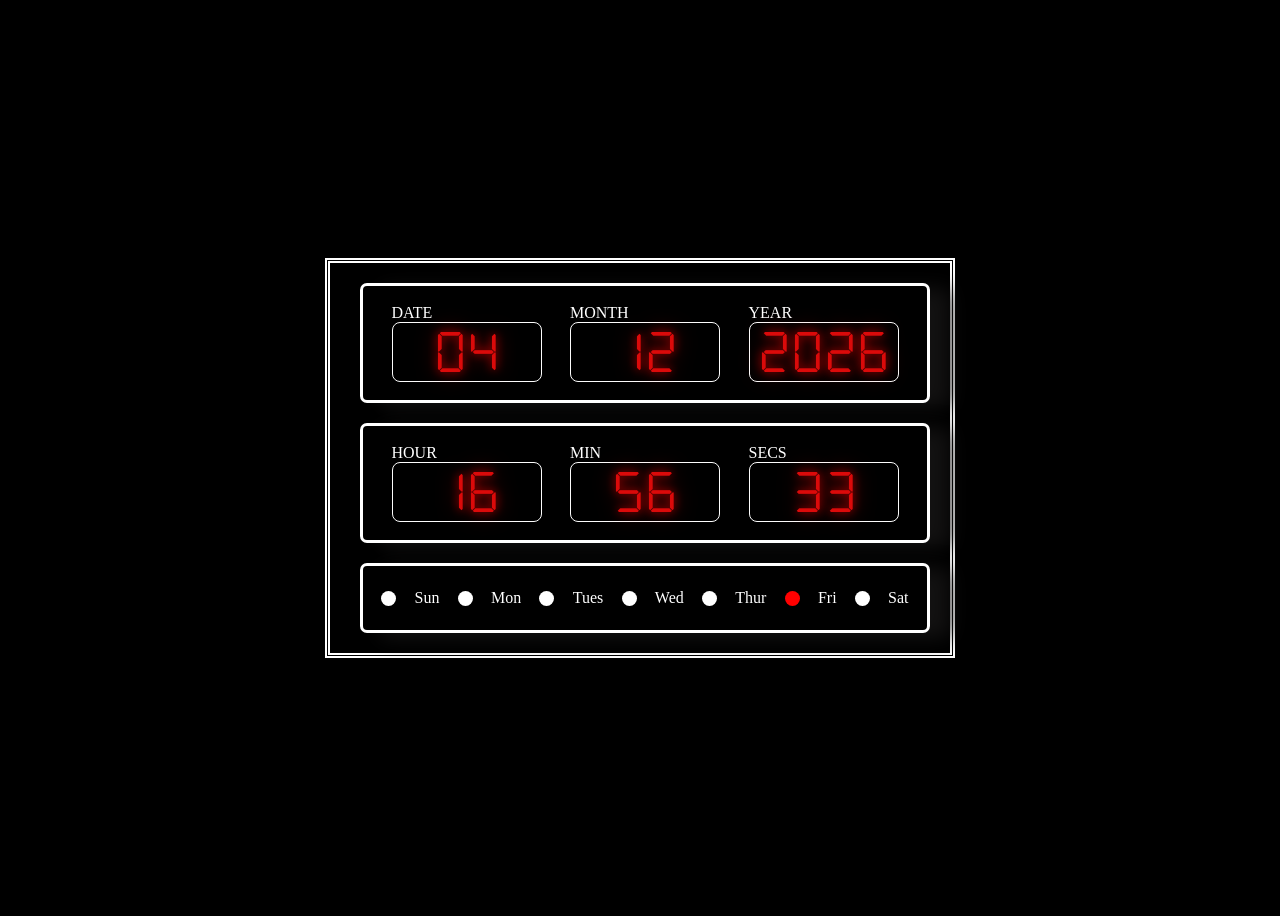
<file: index.html>
<!DOCTYPE html>
<html lang="en">
<head>
    <meta charset="UTF-8">
    <meta name="viewport" content="width=device-width, initial-scale=1.0">
    <title>DIGITAL CLOCK</title>
    <link rel="stylesheet" href="digital_clock.css" >
</head>
<body>

    <div class="main" >

     <div class="datebox">
        <div class="box">
        <div class="label">DATE</div>
        <div class="date" id="datee"></div>
        </div>

        <div class="box">
        <div class="label">MONTH</div>
        <div class="date" id="month"></div>
        </div>

        <div class="box">
        <div class="label">YEAR</div>
        <div class="date" id="year"></div>
        </div>
    </div>
        
    <div class="clock">
        <div class="box">
        <div class="label">HOUR</div>
        <div class="time" id="hour"></div>
        </div>

        <div class="box">
        <div class="label">MIN</div>
        <div class="time" id="min"></div>
        </div>
        
        <div class="box">
        <div class="label">SECS</div>
        <div class="time" id="secs"></div>
        </div>
    </div>

    <div class="day">
        <div class="dot" id="dot0"></div>
        <p>Sun</p>
        <div class="dot" id="dot1"></div>
        <p>Mon</p>
        <div class="dot" id="dot2"></div>
        <p>Tues</p>
        <div class="dot" id="dot3"></div>
        <p>Wed</p>
        <div class="dot" id="dot4"></div>
        <p>Thur</p>
        <div class="dot" id="dot5"></div>
        <p>Fri</p>
        <div class="dot" id="dot6"></div>
        <p>Sat</p>
    </div>

    </div>
    <script src="digital_clock.js"></script>
</body>
</html>
</file>
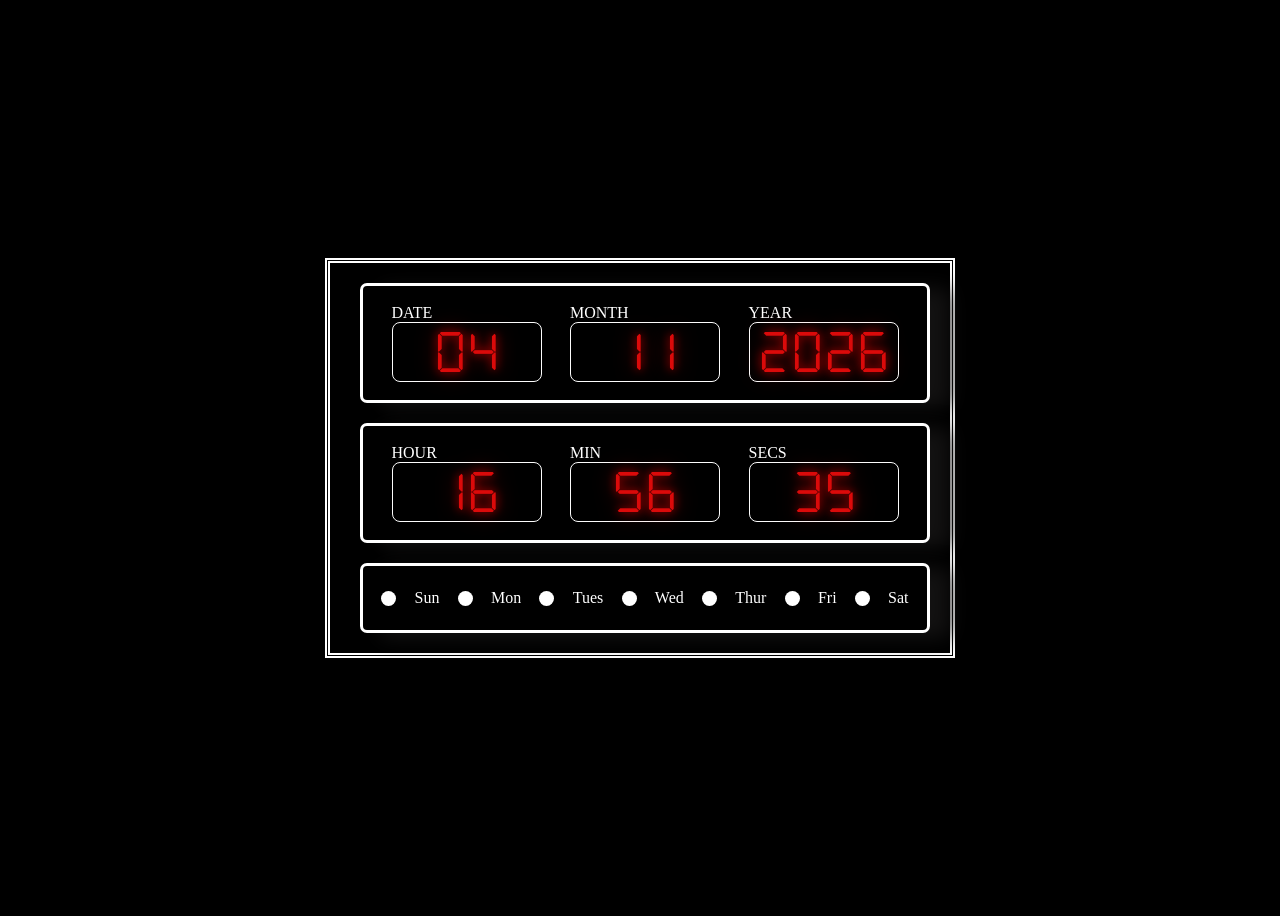
<file: digital_clock.html>
<!DOCTYPE html>
<html lang="en">
<head>
    <meta charset="UTF-8">
    <meta name="viewport" content="width=device-width, initial-scale=1.0">
    <title>DIGITAL CLOCK</title>
    <link rel="stylesheet" href="digital_clock.css" >
</head>
<body>

    <div class="main" >

     <div class="datebox">
        <div class="box">
        <div class="label">DATE</div>
        <div class="date" id="datee"></div>
        </div>

        <div class="box">
        <div class="label">MONTH</div>
        <div class="date" id="month"></div>
        </div>

        <div class="box">
        <div class="label">YEAR</div>
        <div class="date" id="year"></div>
        </div>
    </div>
        
    <div class="clock">
        <div class="box">
        <div class="label">HOUR</div>
        <div class="time" id="hour"></div>
        </div>

        <div class="box">
        <div class="label">MIN</div>
        <div class="time" id="min"></div>
        </div>
        
        <div class="box">
        <div class="label">SECS</div>
        <div class="time" id="secs"></div>
        </div>
    </div>

    <div class="day">
        <div class="dot" id="dot0"></div>
        <p>Sun</p>
        <div class="dot" id="dot1"></div>
        <p>Mon</p>
        <div class="dot" id="dot2"></div>
        <p>Tues</p>
        <div class="dot" id="dot3"></div>
        <p>Wed</p>
        <div class="dot" id="dot4"></div>
        <p>Thur</p>
        <div class="dot" id="dot5"></div>
        <p>Fri</p>
        <div class="dot" id="dot6"></div>
        <p>Sat</p>
    </div>

    </div>
    <script src="digital_clock,js"></script>
</body>
</html>
</file>
<file: digital_clock.css>
* {
    box-sizing: border-box;
}

body {
    background-color: rgb(0, 0, 0);
    display: flex;
    justify-content: center;
    align-items: center;
    height: 100vh;
}

.main {
    height: auto;
    width: 630px;
    border: 5px double white;

}

.label {
    color: white;
}

.clock,
.datebox {
    height: 120px;
    width: 570px;
    background-color: rgb(0, 0, 0);
    border: 3px solid rgb(255, 255, 255);
    border-radius: 7px;
    display: flex;
    align-items: center;
    justify-content: space-evenly;
    box-shadow: 20px 5px 20px rgb(19, 18, 18);
    margin-left: 30px;
    margin-right: 30px;
    margin-top: 20px;
    margin-bottom: 20px;
}

@font-face {
    font-family: dseg;
    src: url(DSEG7Classic-Regular.ttf)
}

.time,
.date {

    border: 1px solid rgb(252, 252, 252);
    height: 60px;
    width: 150px;
    border-radius: 8px;
    font-size: 40px;
    color: rgb(219, 10, 10);
    text-shadow: 0 0 10px rgba(255, 0, 0, 0.7), 0 0 20px rgba(255, 0, 0, 0.5);
    display: flex;
    align-items: center;
    justify-content: center;
    font-family: dseg;

}

.day {
    border: 3px solid white;
    height: 70px;
    width: 570px;
    margin-left: 30px;
    margin-right: 30px;
    margin-top: 20px;
    margin-bottom: 20px;
    border-radius: 7px;
    box-shadow: 20px 5px 20px rgb(19, 18, 18);
}

.day p{
    color: white;
}

.day{
    display: flex;
    justify-content: space-evenly;
    align-items: center;
}

.dot{
    border-radius: 50%;
    height: 15px;
    width: 15px;
    background-color: white;
}
</file>
